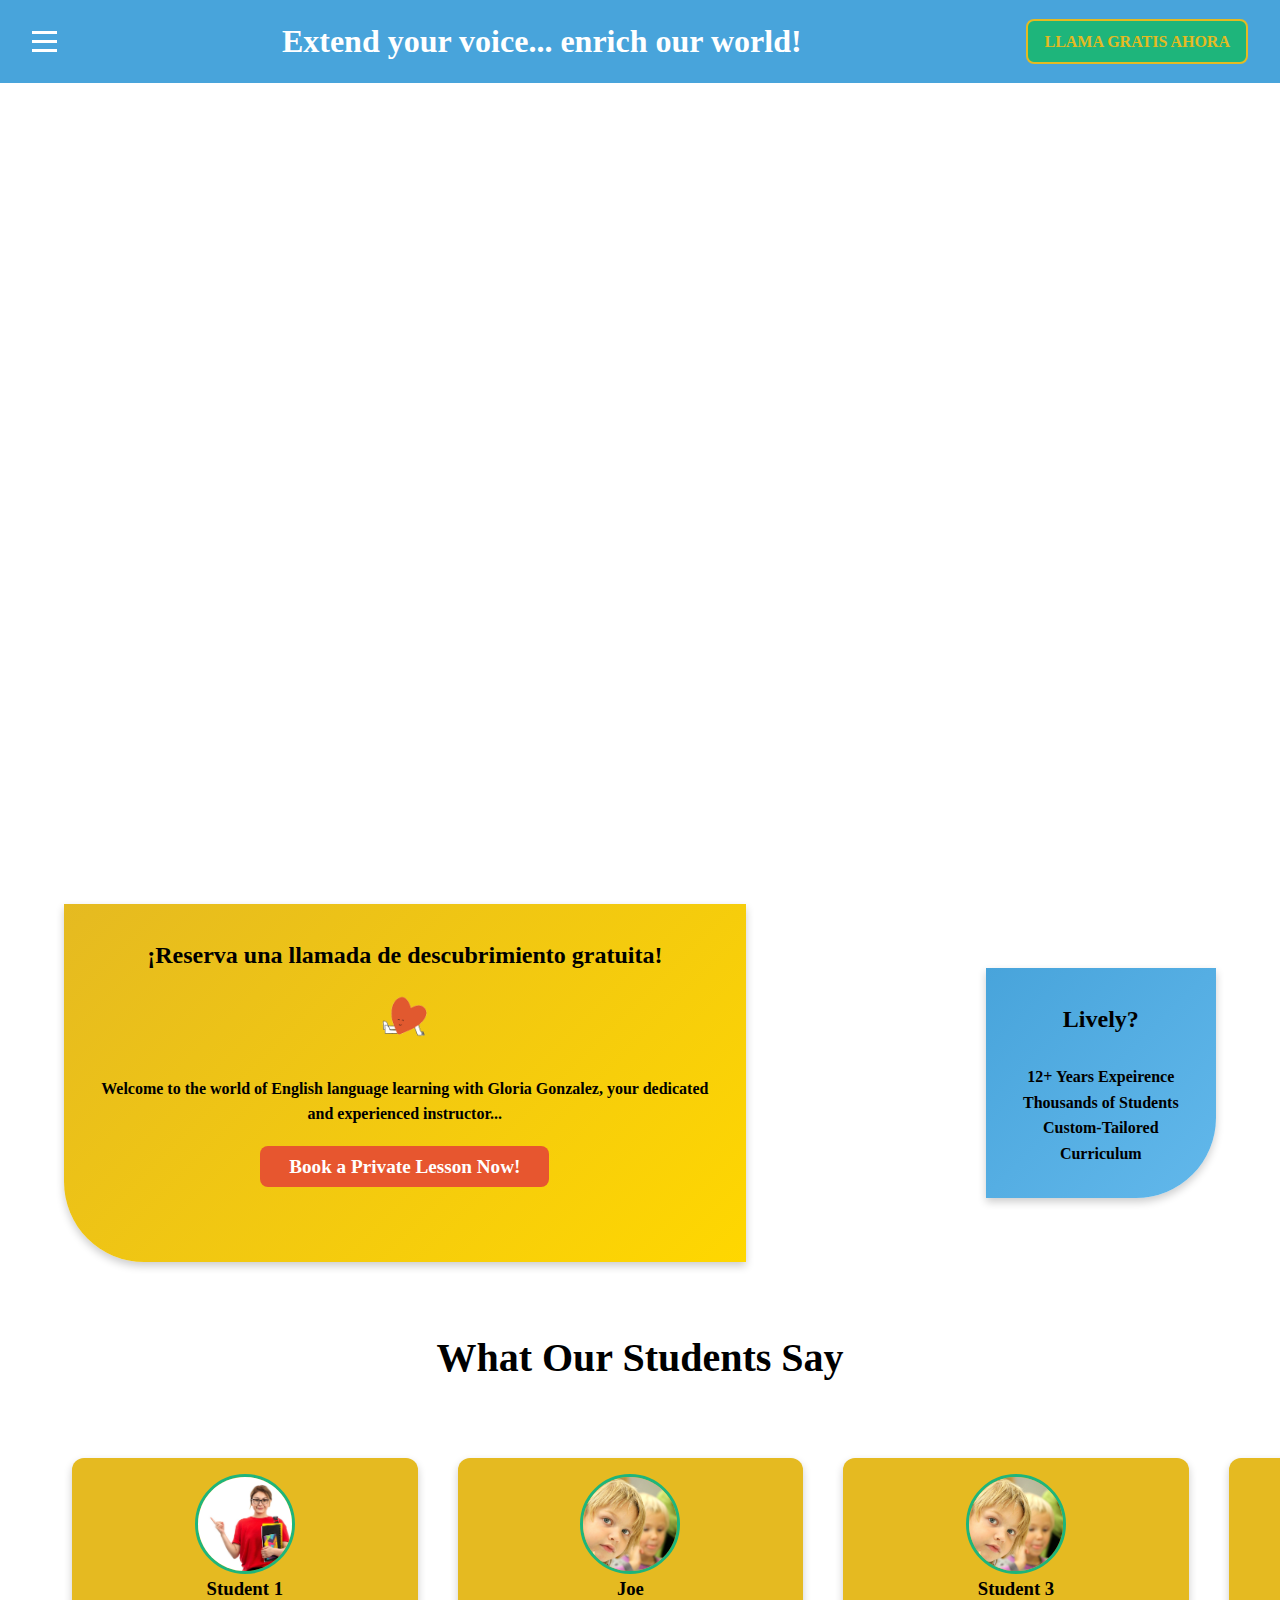
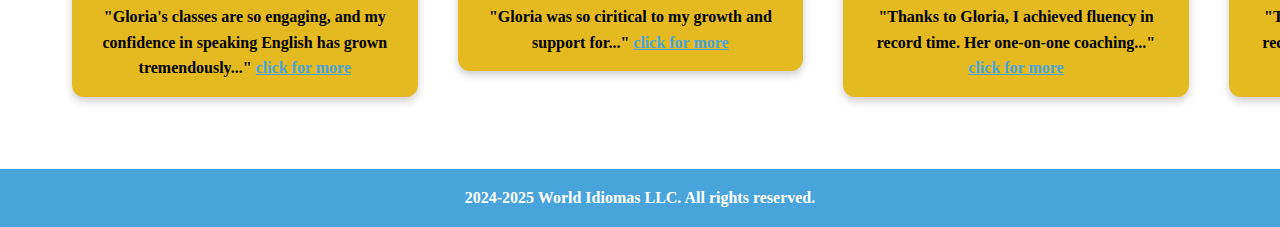
<file: index.html>
<!doctype html>
<html lang="en">
<head>
    <meta charset="UTF-8">
    <meta name="viewport" content="width=device-width, initial-scale=1.0">
    <meta http-equiv="Content-Security-Policy" content="default-src 'self'; script-src 'self'; style-src 'self'; img-src 'self'; frame-src 'self' https://www.youtube.com; frame-ancestors 'none';">
    <meta http-equiv="X-Content-Type-Options" content="nosniff">
    <meta http-equiv="X-Frame-Options" content="DENY">

    <title>Gloria Gonzalez English Teacher</title>
    <link rel="stylesheet" href="css/styles.css">
</head>
<body>
<!-- Fixed Blue Bar at the Top -->
<div class="blue-bar">
    <!-- Hamburger Menu on the Far Left -->
    <div class="hamburger" id="hamburger">
        <div></div>
        <div></div>
        <div></div>
    </div>

    <!-- Slogan in the Center -->
    <div id="fadingText" class="fading-text">Extend your voice... enrich our world!</div>

    <!-- CTA Button on the Far Right -->
    <a href="contact.html" class="cta-button">LLAMA GRATIS AHORA</a>
</div>

<!-- Dropdown Navigation for the Hamburger -->
<ul class="nav-dropdown" id="navDropdown">
    <li><a href="index.html">HOME</a></li>
    <li><a href="about.html">ABOUT</a></li>
    <li><a href="contact.html">CONTACT</a></li>
</ul>


    <!-- Full-Screen Video Section -->
    <header>
        <div class="fullscreen-video-container">
            <video class="fullscreen-video" autoplay loop muted>
                <source src="images/1-Logo-LIVELY.mp4" type="video/mp4">
                Your browser does not support the video tag.
            </video>
        </div>
    </header>

    <!-- Main Content -->
    <main>
        <article class="left_article">
            <h2>¡Reserva una llamada de descubrimiento gratuita!</h2>
            <img src="images/heart.gif" alt="Heart Icon">
            <p>Welcome to the world of English language learning with Gloria Gonzalez, your dedicated and experienced instructor...</p>
            <a href="contact.html">
                <button type="button">Book a Private Lesson Now!</button>
            </a>
        </article>

        <aside class="right_article">
            <section class="curved-box left">
                <h2>Lively?</h2>
                <p>
                    <br><b>12+ Years Expeirence</b>
                    <br><b>Thousands of Students</b>
                    <br><b>Custom-Tailored Curriculum</b>
                </p>
            </section>
        </aside>
    </main>

    

<section class="testimonials">
    <h2>What Our Students Say</h2>
    <div class="testimonial-slider">
        <button class="slider-arrow left-arrow">&#10094;</button> <!-- Left Arrow -->
        <div class="testimonial-container" id="testimonialContainer">
            <!-- Testimonials will be dynamically injected here -->
        </div>
        <button class="slider-arrow right-arrow">&#10095;</button> <!-- Right Arrow -->
    </div>
</section>

<!-- Video Modal -->
<div id="videoModal" class="modal hidden">
    <div class="modal-content">
        <span class="close-modal">&times;</span>
        <iframe id="videoFrame" src="" frameborder="0" allowfullscreen></iframe>
    </div>
</div>

    <!-- Footer -->
    <footer class="blue-footer">
        <div class="footer-content">
            <strong>2024-2025 World Idiomas LLC. All rights reserved.</strong>
        </div>
    </footer>

    <!-- Link to External JavaScript -->
    <script src="js/main.js"></script>
</body>
</html>
</file>
<file: css/styles.css>
@charset "UTF-8";

/* ====================
   Font Import
==================== */
@import url('https://fonts.googleapis.com/css2?family=Karma:wght@700&display=swap');

/* ====================
   Global Reset and General Styles
==================== */
* {
    margin: 0;
    padding: 0;
    box-sizing: border-box;
    font-family: 'Karma', serif;
    font-weight: 700;
}

body {
    background-color: #FFFFFF;
    line-height: 1.6;
    overflow-x: hidden;
}

.hidden {
    display: none;
}

/* ====================
   Full-Width Blue Bar
==================== */
.blue-bar {
    background-color: #48A4DB;
    color: white;
    display: flex;
    justify-content: space-between;
    align-items: center;
    width: 100%;
    padding: 1em 2em;
    position: fixed;
    top: 0;
    left: 0;
    z-index: 1000;
}

.blue-bar h2 {
    margin: 0;
    font-size: 1.8rem;
    text-align: center;
    flex-grow: 1;
}

.cta-button {
    background-color: #1EB57B;
    border: 2px solid #E5BA21;
    color: #E5BA21;
    font-size: 1rem;
    padding: 0.5em 1em;
    text-decoration: none;
    border-radius: 8px;
    text-align: center; /* Center the text */
    transition: background-color 0.3s ease, border-color 0.3s ease;
}

.cta-button:hover {
    background-color: #48A4DB;
    border-color: #E7562F;
    color: #E7562F;
}

#fadingText {
    font-size: 2rem; /* Increase this value as needed */
    text-align: center; /* Center the text */
    margin: 0; /* Ensure no extra space */
}


/* ====================
   Blue Footer Bar
==================== */
.blue-footer {
    background-color: #48A4DB; /* Same blue as the top bar */
    color: white;
    display: flex;
    justify-content: center; /* Center content horizontally */
    align-items: center; /* Center content vertically */
    padding: 1em 2em; /* Adjust padding for spacing */
    position: relative;
    bottom: 0;
    width: 100%;
}

.footer-content {
    font-size: 1rem; /* Adjust font size */
    text-align: center; /* Ensure the text stays centered */
}

/* ====================
   Hamburger Menu
==================== */
.hamburger {
    display: flex;
    flex-direction: column;
    cursor: pointer;
}

.hamburger div {
    background-color: white;
    height: 3px;
    width: 25px;
    margin: 3px 0;
    transition: transform 0.3s ease-in-out;
}

.nav-dropdown {
    display: none;
    position: fixed;
    top: 4.5em;
    left: 0;
    width: 100%;
    background-color: #48A4DB;
    text-align: center;
    z-index: 9999;
    box-shadow: 0px 4px 6px rgba(0, 0, 0, 0.2);
}

.nav-dropdown li {
    list-style: none;
    padding: 1em;
}

.nav-dropdown a {
    color: white;
    text-decoration: none;
    font-size: 1.2rem;
    display: block;
    transition: color 0.3s ease-in-out;
}

.nav-dropdown a:hover {
    color: #C0E0FF;
}

.nav-dropdown.show {
    display: block;
}

/* ====================
   Full-Screen Video
==================== */
.fullscreen-video-container {
    position: relative;
    width: 100%;
    height: calc(100vh - 100px); /* Reduce by 20px from top and 20px from bottom */
    margin-top: 4.5em;
    overflow: hidden;
}

.fullscreen-video {
    width: 100%;
    height: 100%;
    object-fit: cover;
    display: block;
}

/* ====================
   Main Content
==================== */
main {
    display: flex;
    flex-wrap: wrap;
    margin: 2em auto;
    width: 90%;
    gap: 15em; /* Space between boxes */

}

.left_article, .right_article {
    box-shadow: 0px 4px 8px rgba(0, 0, 0, 0.2); /* Adds depth */    
    flex: 1;
    padding: 2em;
    ZZZZ
}

.left_article {
    background-color: #E5BA21;
    border-bottom-left-radius: 80px;
    text-align: center;
    background: linear-gradient(135deg, #E5BA21, #FFD700);
}

.left_article img {
    width: 10%;
    margin: 1em 0;
}

.left_article button {
    background-color: #E7562F;
    color: white;
    border: none;
    padding: 0.5em 1.5em;
    cursor: pointer;
    font-size: 1.2em;
    margin-top: 1em;
    border-radius: 8px;
}

.left_article button:hover {
    background-color: #C74325;
}

.right_article {
    flex: 0 0 20%;
    margin-top: 4em; /* Push it down */
    margin-bottom: 4em; /* Adjust as needed */
    background-color: #48A4DB; /* Match the left_article color */
    border-bottom-right-radius: 80px; /* Match the curved corner */
    text-align: center; /* Center-align text and content */
    padding: 2em; /* Ensure consistent padding */
    background: linear-gradient(135deg, #48A4DB, #62b8eb); /* Peach gradient */
}


/* ====================
   Testimonials Section
==================== */

.default-photo.hidden {
    display: none;
}



.testimonials {
    width: 90%;
    margin: 4em auto;
    text-align: center;
}

.testimonials h2 {
    font-size: 2.5rem;
    margin-bottom: 1.5em;
}

.testimonial-details {
    display: block;
    text-align: center;
}

.testimonial-slider {
    position: relative;
    overflow: visible;
    max-width: 100%;
}

.testimonial-snippet.hidden {
    display: none;
}


.testimonial-container {
    display: flex;
    gap: 1.5em;
    justify-content: space-between;
    align-items: flex-start;
    overflow: visible; /* Ensure zooming content isn't clipped */
}


.testimonial {
    flex: 0 0 30%;
    background-color: #E5BA21;
    border-radius: 12px;
    text-align: center;
    padding: 1em;
    box-shadow: 0px 4px 8px rgba(0, 0, 0, 0.2);
    transition: all 0.3s ease-in-out;
    margin: 0.5em; /* Add spacing to prevent cutting off */
    position: relative;
    z-index: 1; /* Bring the card and its shadow above other elements */
}


.testimonial.open {
    flex: 0 0 auto;
}

.testimonial-photo,
.video-thumbnail img {
    width: 100px; /* Consistent width */
    height: 100px; /* Consistent height */
    border-radius: 50%; /* Ensures circular shape */
    object-fit: cover; /* Prevents distortion */
    margin: 0 auto; /* Centers the image */
    display: block;
    border: 3px solid #1EB57B; /* Optional border */
}

.testimonial:hover {
    transform: scale(1.05);
    box-shadow: 0px 8px 16px rgba(0, 0, 0, 0.3); /* Increase shadow on hover */
}

.read-more {
    color: #48A4DB;
    cursor: pointer;
    text-decoration: underline;
}

.testimonial-details h3 {
    margin-top: 1em; /* Space below the videoPreview */
    font-size: 1.5rem; /* Adjust size as needed */
    text-align: center;
}

.testimonial-details.hidden {
    display: none;
}

/* Video Thumbnail */
.video-thumbnail {
    margin: 0 auto; /* Center the video preview */
    display: block;
    width: 150px; /* Adjust size for consistency */
    height: 150px; /* Ensure a square thumbnail */
    border-radius: 50%;
    position: relative;
    cursor: pointer;
}

.video-thumbnail img {
    width: 100%;
    height: 100%;
    border-radius: 50%;
    object-fit: cover;
}

.play-overlay {
    position: absolute;
    top: 50%;
    left: 50%;
    transform: translate(-50%, -50%);
    font-size: 2rem;
    color: white;
    background: rgba(0, 0, 0, 0.6);
    border-radius: 50%;
    width: 50px;
    height: 50px;
    display: flex;
    align-items: center;
    justify-content: center;
}

/* Example of ensuring parent containers allow overflow */
.parent-container {
    overflow: visible;
}


/* ====================
   Video Modal
==================== */
.video-modal {
    display: flex;
    justify-content: center;
    align-items: center;
    position: fixed;
    top: 0;
    left: 0;
    width: 100%;
    height: 100%;
    background-color: rgba(0, 0, 0, 0.8); /* Dim background */
    z-index: 9999;
}

.video-modal iframe {
    width: 90vw; /* 90% of viewport width */
    height: 50vh; /* 50% of viewport height */
    max-width: 800px; /* Limit the maximum size */
    max-height: 450px; /* Limit the maximum height */
}

.modal-content {
    position: relative;
    width: 80%; /* Use 80% of viewport width */
    max-width: 900px; /* Limit maximum width */
    aspect-ratio: 16 / 9; /* Maintain 16:9 ratio for video */
    background-color: black; /* Matches video background */
    display: flex;
    justify-content: center;
    align-items: center;
    overflow: hidden; /* Prevent content overflow */
}

.modal-content iframe {
    width: 100%;
    height: 100%;
    border: none;
    display: block; /* Ensure no inline spacing */
}

.close-modal {
    position: absolute;
    top: 10px;
    right: 10px;
    font-size: 2rem;
    color: white;
    cursor: pointer;
}

/* ====================
   Arrows for Slider
==================== */
.slider-arrow {
    position: absolute;
    top: 50%;
    transform: translateY(-50%);
    background-color: rgba(0, 0, 0, 0.5);
    color: white;
    border: none;
    font-size: 2rem;
    padding: 0.5em;
    cursor: pointer;
    z-index: 10;
}

.slider-arrow:hover {
    background-color: rgba(0, 0, 0, 0.8);
}

.left-arrow {
    left: 0.5em;
}

.right-arrow {
    right: 0.5em;
}

/* ====================
   Responsive Behavior
==================== */
@media (max-width: 768px) {
    .testimonial-container {
        display: flex;
        flex-direction: row;
        gap: 1em; /* Maintain spacing between cards */
        justify-content: flex-start; /* Align items to the start */
        overflow-x: auto; /* Enable horizontal scrolling */
        overflow-y: visible; /* Ensure shadows are not clipped */
        scroll-snap-type: x mandatory; /* Smooth snap scrolling */
        -webkit-overflow-scrolling: touch; /* Smooth scrolling for touch devices */
        padding: 2em 1em; /* Adjust padding for better appearance */
    }

    .testimonial {
        flex: 0 0 100%; /* Each card takes full width */
        max-width: 100%; /* Prevent cards from overflowing */
        scroll-snap-align: center; /* Center each card in the viewport */
        margin: 0 auto; /* Center align each card */
        background-color: #E5BA21;
        border-radius: 12px;
        box-shadow: 0 8px 16px rgba(0, 0, 0, 0.2); /* Maintain subtle shadow */
        text-align: center;
        padding: 1em;
        transition: transform 0.3s ease, box-shadow 0.3s ease; /* Smooth transitions */
    }

    .testimonial:hover {
        transform: scale(1.05); /* Slight hover effect */
        box-shadow: 0 16px 32px rgba(0, 0, 0, 0.4); /* Enhanced shadow on hover */
    }

    .testimonial.open:hover {
        transform: scale(1.15); /* Larger scale for expanded state */
        box-shadow: 0 20px 40px rgba(0, 0, 0, 0.5); /* Larger shadow for expanded hover */
    }

    .slider-arrow {
        display: none; /* Hide arrows on mobile for simplicity */
    }

    #fadingText {
        font-size: 0.9rem; /* Slightly smaller size for mobile */
    }

    .cta-button {
        font-size: 0.8rem; /* Smaller font size for mobile */
        text-align: center;
        white-space: normal; /* Allow text wrapping */
        line-height: 1.2; /* Adjust line spacing for readability */
        width: auto; /* Dynamically adjust width */
        max-width: 26%; /* Prevent it from getting too wide */
        padding: 0.4em 0.8em; /* Compact padding for smaller screens */
    }
    
    .modal-content {
        width: 100%; /* Use full width on smaller screens */
        max-width: none; /* Remove max-width constraint */
    }
    .nav-menu {
        display: none;
    }

    .hamburger {
        display: flex;
    }


}
</file>
